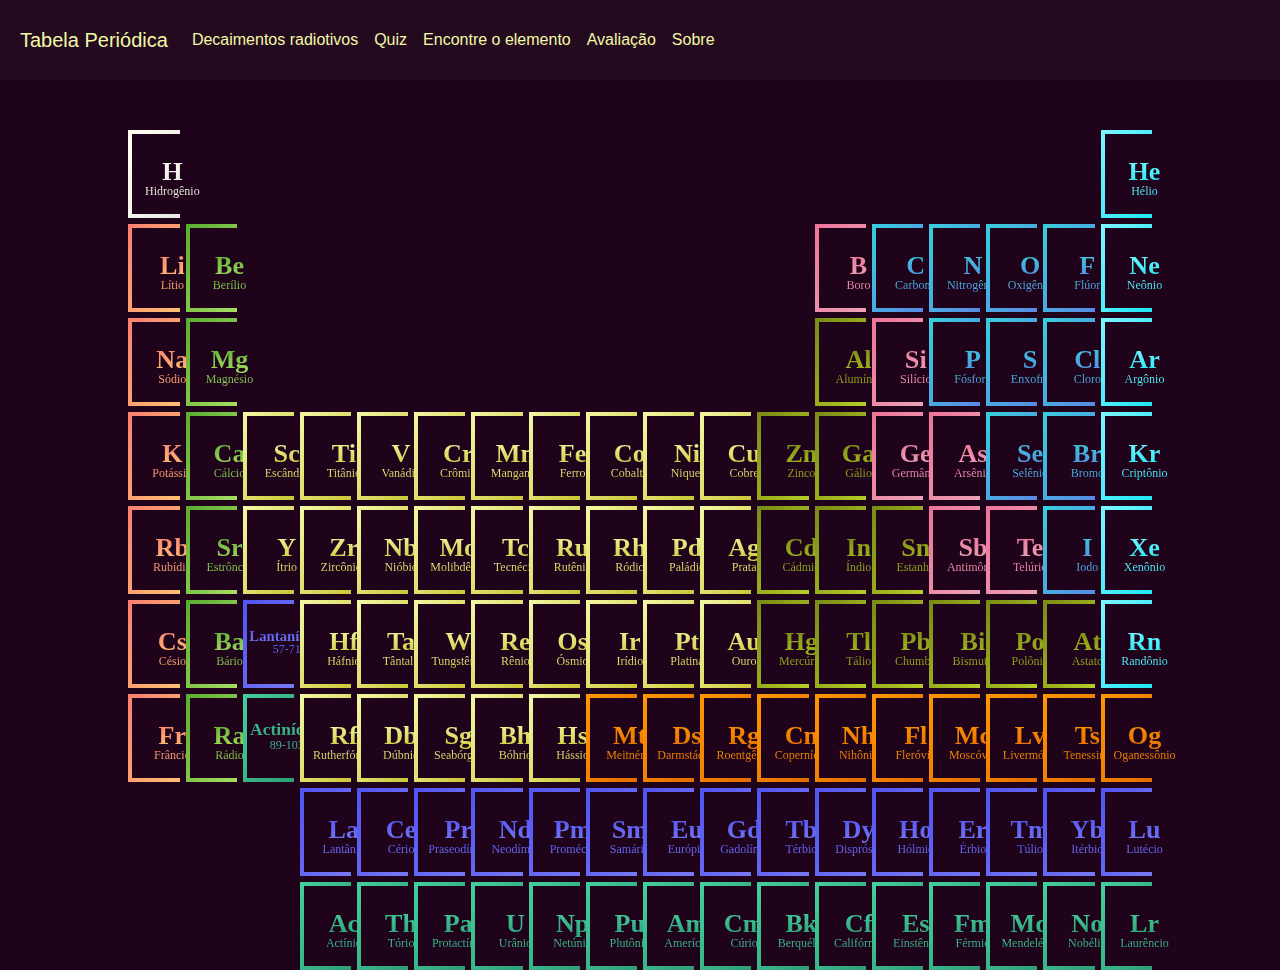
<file: index.html>
<!doctype html>

<html>
	<head> 
		<meta charset="UTF-8">		
 		<title> Tabela Periodica </title>
		<meta name="viewport" content="width=1920, initial-scale=1.0">
		<link rel="stylesheet" href="https://cdn.jsdelivr.net/npm/bootstrap@4.0.0/dist/css/bootstrap.min.css" integrity="sha384-Gn5384xqQ1aoWXA+058RXPxPg6fy4IWvTNh0E263XmFcJlSAwiGgFAW/dAiS6JXm" crossorigin="anonymous">
		<link rel="stylesheet" href="style.css">
		
	</head>
	<body>
		<nav class="navbar navbar-expand-lg">
			<a class="navbar-brand mudar_cor" href="index.html">Tabela Periódica</a>
			<button class="navbar-toggler" type="button" data-toggle="collapse" data-target="#navbarNav" aria-controls="navbarNav" aria-expanded="false" aria-label="Toggle navigation">
			  <span class="navbar-toggler-icon"></span>
			</button>
			<div class="collapse navbar-collapse" id="navbarNav">
			  <ul class="navbar-nav">
				<li class="nav-item">
					<a class="nav-link mudar_cor" href="radiacao.html">Decaimentos radiotivos</a>
				</li>
				<li class="nav-item">
					<a class="nav-link mudar_cor" href="quiz.html">Quiz</a>
				</li>
				<li class="nav-item">
					<a class="nav-link mudar_cor" href="achar.html">Encontre o elemento</a>
				</li>
				<li class="nav-item">
				  <a class="nav-link mudar_cor" href="avaliacao.html">Avaliação</a>
				</li>
				<li class="nav-item">
				  <a class="nav-link mudar_cor" href="sobre.html">Sobre</a>
				</li>
			  </ul>
			</div>
		  </nav>
		
		<div class="tabela">
			<div class="elemento branco-marfim"><button onclick="Modal(0)"><div class="titulo">H</div><div class="texto">Hidrogênio</div></div></button>
			<div class="empty-space-16""></div>
			<div class="elemento seis"><button onclick="Modal(1)"><div class="titulo">He</div><div class="texto">Hélio</div></div></button>
			<div class="elemento tres"><button onclick="Modal(2)"><div class="titulo">Li</div><div class="texto">Lítio</div></div></button>
			<div class="elemento quatro"><button onclick="Modal(3)"><div class="titulo">Be</div><div class="texto">Berílio</div></div></button>
			<div class="empty-space-10""></div>
			<div class="elemento dez"><button onclick="Modal(4)"><div class="titulo">B</div><div class="texto">Boro</div></div></button>
			<div class="elemento dois"><button onclick="Modal(5)"><div class="titulo">C</div><div class="texto">Carbono</div></div></button>
			<div class="elemento dois"><button onclick="Modal(6)"><div class="titulo">N</div><div class="texto">Nitrogênio</div></div></button>
			<div class="elemento dois"><button onclick="Modal(7)"><div class="titulo">O</div><div class="texto">Oxigênio</div></div></button>
			<div class="elemento dois"><button onclick="Modal(8)"><div class="titulo">F</div><div class="texto">Flúor</div></div></button>
			<div class="elemento seis"><button onclick="Modal(9)"><div class="titulo">Ne</div><div class="texto">Neônio</div></div></button>
			<div class="elemento tres"><button onclick="Modal(10)"><div class="titulo">Na</div><div class="texto">Sódio</div></div></button>
			<div class="elemento quatro"><button onclick="Modal(11)"><div class="titulo">Mg</div><div class="texto">Magnésio</div></div></button>
			<div class="empty-space-10""></div>
			<div class="elemento nove"><button onclick="Modal(12)"><div class="titulo">Al</div><div class="texto">Alumínio</div></div></button>
			<div class="elemento dez"><button onclick="Modal(13)"><div class="titulo">Si</div><div class="texto">Silício</div></div></button>
			<div class="elemento dois"><button onclick="Modal(14)"><div class="titulo">P</div><div class="texto">Fósforo</div></div></button>
			<div class="elemento dois"><button onclick="Modal(15)"><div class="titulo">S</div><div class="texto">Enxofre</div></div></button>
			<div class="elemento dois"><button onclick="Modal(16)"><div class="titulo">Cl</div><div class="texto">Cloro</div></div></button>
			<div class="elemento seis"><button onclick="Modal(17)"><div class="titulo">Ar</div><div class="texto">Argônio</div></div></button>
			<div class="elemento tres"><button onclick="Modal(18)"><div class="titulo">K</div><div class="texto">Potássio</div></div></button>
			<div class="elemento quatro"><button onclick="Modal(19)"><div class="titulo">Ca</div><div class="texto">Cálcio</div></div></button>
			<div class="elemento um"><button onclick="Modal(20)"><div class="titulo">Sc</div><div class="texto">Escândio</div></div></button>
			<div class="elemento um"><button onclick="Modal(21)"><div class="titulo">Ti</div><div class="texto">Titânio</div></div></button>
			<div class="elemento um"><button onclick="Modal(22)"><div class="titulo">V</div><div class="texto">Vanádio</div></div></button>
			<div class="elemento um"><button onclick="Modal(23)"><div class="titulo">Cr</div><div class="texto">Crômio</div></div></button>
			<div class="elemento um"><button onclick="Modal(24)"><div class="titulo">Mn</div><div class="texto">Manganês</div></div></button>
			<div class="elemento um"><button onclick="Modal(25)"><div class="titulo">Fe</div><div class="texto">Ferro</div></div></button>
			<div class="elemento um"><button onclick="Modal(26)"><div class="titulo">Co</div><div class="texto">Cobalto</div></div></button>
			<div class="elemento um"><button onclick="Modal(27)"><div class="titulo">Ni</div><div class="texto">Niquel</div></div></button>
			<div class="elemento um"><button onclick="Modal(28)"><div class="titulo">Cu</div><div class="texto">Cobre</div></div></button>
			<div class="elemento nove"><button onclick="Modal(29)"><div class="titulo">Zn</div><div class="texto">Zinco</div></div></button>
			<div class="elemento nove"><button onclick="Modal(30)"><div class="titulo">Ga</div><div class="texto">Gálio</div></div></button>
			<div class="elemento dez"><button onclick="Modal(31)"><div class="titulo">Ge</div><div class="texto">Germânio</div></div></button>
			<div class="elemento dez"><button onclick="Modal(32)"><div class="titulo">As</div><div class="texto">Arsênio</div></div></button>
			<div class="elemento dois"><button onclick="Modal(33)"><div class="titulo">Se</div><div class="texto">Selênio</div></div></button>
			<div class="elemento dois"><button onclick="Modal(34)"><div class="titulo">Br</div><div class="texto">Bromo</div></div></button>
			<div class="elemento seis"><button onclick="Modal(35)"><div class="titulo">Kr</div><div class="texto">Criptônio</div></div></button>
			<div class="elemento tres"><button onclick="Modal(36)"><div class="titulo">Rb</div><div class="texto">Rubídio</div></div></button>
			<div class="elemento quatro"><button onclick="Modal(37)"><div class="titulo">Sr</div><div class="texto">Estrôncio</div></div></button>
			<div class="elemento um"><button onclick="Modal(38)"><div class="titulo">Y</div><div class="texto">Ítrio</div></div></button>
			<div class="elemento um"><button onclick="Modal(39)"><div class="titulo">Zr</div><div class="texto">Zircônico</div></div></button>
			<div class="elemento um"><button onclick="Modal(40)"><div class="titulo">Nb</div><div class="texto">Nióbio</div></div></button>
			<div class="elemento um"><button onclick="Modal(41)"><div class="titulo">Mo</div><div class="texto">Molibdênio</div></div></button>
			<div class="elemento um"><button onclick="Modal(42)"><div class="titulo">Tc</div><div class="texto">Tecnécio</div></div></button>
			<div class="elemento um"><button onclick="Modal(43)"><div class="titulo">Ru</div><div class="texto">Rutênio</div></div></button>
			<div class="elemento um"><button onclick="Modal(44)"><div class="titulo">Rh</div><div class="texto">Ródio</div></div></button>
			<div class="elemento um"><button onclick="Modal(45)"><div class="titulo">Pd</div><div class="texto">Paládio</div></div></button>
			<div class="elemento um"><button onclick="Modal(46)"><div class="titulo">Ag</div><div class="texto">Prata</div></div></button>
			<div class="elemento nove"><button onclick="Modal(47)"><div class="titulo">Cd</div><div class="texto">Cádmio</div></div></button>
			<div class="elemento nove"><button onclick="Modal(48)"><div class="titulo">In</div><div class="texto">Índio</div></div></button>
			<div class="elemento nove"><button onclick="Modal(49)"><div class="titulo">Sn</div><div class="texto">Estanho</div></div></button>
			<div class="elemento dez"><button onclick="Modal(50)"><div class="titulo">Sb</div><div class="texto">Antimônio</div></div></button>
			<div class="elemento dez"><button onclick="Modal(51)"><div class="titulo">Te</div><div class="texto">Telúrio</div></div></button>
			<div class="elemento dois"><button onclick="Modal(52)"><div class="titulo">I</div><div class="texto">Iodo</div></div></button>
			<div class="elemento seis"><button onclick="Modal(53)"><div class="titulo">Xe</div><div class="texto">Xenônio</div></div></button>
			<div class="elemento tres"><button onclick="Modal(54)"><div class="titulo">Cs</div><div class="texto">Césio</div></div></button>
			<div class="elemento quatro"><button onclick="Modal(55)"><div class="titulo">Ba</div><div class="texto">Bário</div></div></button>
			<div class="elemento sete"><button onclick=""><div class="texto3">Lantanídeo</div><div class="texto">57-71</div></div></button>
			<div class="elemento um"><button onclick="Modal(71)"><div class="titulo">Hf</div><div class="texto">Háfnio</div></div></button>
			<div class="elemento um"><button onclick="Modal(72)"><div class="titulo">Ta</div><div class="texto">Tântalo</div></div></button>
			<div class="elemento um"><button onclick="Modal(73)"><div class="titulo">W</div><div class="texto">Tungstênio</div></div></button>
			<div class="elemento um"><button onclick="Modal(74)"><div class="titulo">Re</div><div class="texto">Rênio</div></div></button>
			<div class="elemento um"><button onclick="Modal(75)"><div class="titulo">Os</div><div class="texto">Ósmio</div></div></button>
			<div class="elemento um"><button onclick="Modal(76)"><div class="titulo">Ir</div><div class="texto">Irídio</div></div></button>
			<div class="elemento um"><button onclick="Modal(77)"><div class="titulo">Pt</div><div class="texto">Platina</div></div></button>
			<div class="elemento um"><button onclick="Modal(78)"><div class="titulo">Au</div><div class="texto">Ouro</div></div></button>
			<div class="elemento nove"><button onclick="Modal(79)"><div class="titulo">Hg</div><div class="texto">Mercúrio</div></div></button>
			<div class="elemento nove"><button onclick="Modal(80)"><div class="titulo">Tl</div><div class="texto">Tálio</div></div></button>
			<div class="elemento nove"><button onclick="Modal(81)"><div class="titulo">Pb</div><div class="texto">Chumbo</div></div></button>
			<div class="elemento nove"><button onclick="Modal(82)"><div class="titulo">Bi</div><div class="texto">Bismuto</div></div></button>
			<div class="elemento nove"><button onclick="Modal(83)"><div class="titulo">Po</div><div class="texto">Polônio</div></div></button>
			<div class="elemento nove"><button onclick="Modal(84)"><div class="titulo">At</div><div class="texto">Astato</div></div></button>
			<div class="elemento seis"><button onclick="Modal(85)"><div class="titulo">Rn</div><div class="texto">Randônio</div></div></button>
			<div class="elemento tres"><button onclick="Modal(86)"><div class="titulo">Fr</div><div class="texto">Frâncio</div></div></button>
			<div class="elemento quatro"><button onclick="Modal(87)"><div class="titulo">Ra</div><div class="texto">Rádio</div></div></button>
			<div class="elemento oito"><button onclick=""><div class="texto2">Actinídeo</div><div class="texto">89-103</div></div></button>
			<div class="elemento um"><button onclick="Modal(103)"><div class="titulo">Rf</div><div class="texto">Rutherfórdio</div></div></button>
			<div class="elemento um"><button onclick="Modal(104)"><div class="titulo">Db</div><div class="texto">Dúbnio</div></div></button>
			<div class="elemento um"><button onclick="Modal(105)"><div class="titulo">Sg</div><div class="texto">Seabórgio</div></div></button>
			<div class="elemento um"><button onclick="Modal(106)"><div class="titulo">Bh</div><div class="texto">Bóhrio</div></div></button>
			<div class="elemento um"><button onclick="Modal(107)"><div class="titulo">Hs</div><div class="texto">Hássio</div></div></button>
			<div class="elemento cinco"><button onclick="Modal(108)"><div class="titulo">Mt</div><div class="texto">Meitnério</div></div></button>
			<div class="elemento cinco"><button onclick="Modal(109)"><div class="titulo">Ds</div><div class="texto">Darmstádtio</div></div></button>
			<div class="elemento cinco"><button onclick="Modal(110)"><div class="titulo">Rg</div><div class="texto">Roentgênio</div></div></button>
			<div class="elemento cinco"><button onclick="Modal(111)"><div class="titulo">Cn</div><div class="texto">Copernício</div></div></button>
			<div class="elemento cinco"><button onclick="Modal(112)"><div class="titulo">Nh</div><div class="texto">Nihônio</div></div></button>
			<div class="elemento cinco"><button onclick="Modal(113)"><div class="titulo">Fl</div><div class="texto">Fleróvio</div></div></button>
			<div class="elemento cinco"><button onclick="Modal(114)"><div class="titulo">Mc</div><div class="texto">Moscóvio</div></div></button>
			<div class="elemento cinco"><button onclick="Modal(115)"><div class="titulo">Lv</div><div class="texto">Livermório</div></div></button>
			<div class="elemento cinco"><button onclick="Modal(116)"><div class="titulo">Ts</div><div class="texto">Tenessino</div></div></button>
			<div class="elemento cinco"><button onclick="Modal(117)"><div class="titulo">Og</div><div class="texto">Oganessônio</div></div></button>
			<div class="empty-space""></div>
			<div class="empty-space""></div>
			<div class="empty-space""></div>
			<div class="elemento sete"><button onclick="Modal(56)"><div class="titulo">La</div><div class="texto">Lantânio</div></div></button>
			<div class="elemento sete"><button onclick="Modal(57)"><div class="titulo">Ce</div><div class="texto">Cério</div></div></button>
			<div class="elemento sete"><button onclick="Modal(58)"><div class="titulo">Pr</div><div class="texto">Praseodímio</div></div></button>
			<div class="elemento sete"><button onclick="Modal(59)"><div class="titulo">Nd</div><div class="texto">Neodímio</div></div></button>
			<div class="elemento sete"><button onclick="Modal(60)"><div class="titulo">Pm</div><div class="texto">Promécio</div></div></button>
			<div class="elemento sete"><button onclick="Modal(61)"><div class="titulo">Sm</div><div class="texto">Samário</div></div></button>
			<div class="elemento sete"><button onclick="Modal(62)"><div class="titulo">Eu</div><div class="texto">Európio</div></div></button>
			<div class="elemento sete"><button onclick="Modal(63)"><div class="titulo">Gd</div><div class="texto">Gadolínio</div></div></button>
			<div class="elemento sete"><button onclick="Modal(64)"><div class="titulo">Tb</div><div class="texto">Térbio</div></div></button>
			<div class="elemento sete"><button onclick="Modal(65)"><div class="titulo">Dy</div><div class="texto">Disprósio</div></div></button>
			<div class="elemento sete"><button onclick="Modal(66)"><div class="titulo">Ho</div><div class="texto">Hólmio</div></div></button>
			<div class="elemento sete"><button onclick="Modal(67)"><div class="titulo">Er</div><div class="texto">Érbio</div></div></button>
			<div class="elemento sete"><button onclick="Modal(68)"><div class="titulo">Tm</div><div class="texto">Túlio</div></div></button>
			<div class="elemento sete"><button onclick="Modal(69)"><div class="titulo">Yb</div><div class="texto">Itérbio</div></div></button>
			<div class="elemento sete"><button onclick="Modal(70)"><div class="titulo">Lu</div><div class="texto">Lutécio</div></div></button>
			<div class="empty-space""></div>
			<div class="empty-space""></div>
			<div class="empty-space""></div>
			<div class="elemento oito"><button onclick="Modal(88)"><div class="titulo">Ac</div><div class="texto">Actínio</div></div></button>
			<div class="elemento oito"><button onclick="Modal(89)"><div class="titulo">Th</div><div class="texto">Tório</div></div></button>
			<div class="elemento oito"><button onclick="Modal(90)"><div class="titulo">Pa</div><div class="texto">Protactínio</div></div></button>
			<div class="elemento oito"><button onclick="Modal(91)"><div class="titulo">U</div><div class="texto">Urânio</div></div></button>
			<div class="elemento oito"><button onclick="Modal(92)"><div class="titulo">Np</div><div class="texto">Netúnio</div></div></button>
			<div class="elemento oito"><button onclick="Modal(93)"><div class="titulo">Pu</div><div class="texto">Plutônio</div></div></button>
			<div class="elemento oito"><button onclick="Modal(94)"><div class="titulo">Am</div><div class="texto">Amerício</div></div></button>
			<div class="elemento oito"><button onclick="Modal(95)"><div class="titulo">Cm</div><div class="texto">Cúrio</div></div></button>
			<div class="elemento oito"><button onclick="Modal(96)"><div class="titulo">Bk</div><div class="texto">Berquélio</div></div></button>
			<div class="elemento oito"><button onclick="Modal(97)"><div class="titulo">Cf</div><div class="texto">Califórnio</div></div></button>
			<div class="elemento oito"><button onclick="Modal(98)"><div class="titulo">Es</div><div class="texto">Einstênio</div></div></button>
			<div class="elemento oito"><button onclick="Modal(99)"><div class="titulo">Fm</div><div class="texto">Férmio</div></div></button>
			<div class="elemento oito"><button onclick="Modal(100)"><div class="titulo">Md</div><div class="texto">Mendelévio</div></div></button>
			<div class="elemento oito"><button onclick="Modal(101)"><div class="titulo">No</div><div class="texto">Nobélio</div></div></button>
			<div class="elemento oito"><button onclick="Modal(102)"><div class="titulo">Lr</div><div class="texto">Laurêncio</div></div></button>
		</div>
		<div id="myModal" class="modal">
		<div class="modal-content">
			<span class="close">&times;</span>
			<h1 class ="elemento-titulo" id="nome-elemento"></h1>
			<p class ="informacoes" id="numero-atomico"></p>
			<p class ="informacoes"id="simbolo"></p>
			<p class ="informacoes"id="massa"></p>
			<p class ="informacoes"id="familia"></p>
			<p class ="informacoes"id="classificacao"></p>
			<p class ="informacoes"id="distribuicao"></p>
			<p class ="informacoes"id="fusao"></p>
			<p class ="informacoes"id="ebulicao"></p>
			<p class ="informacoes"id="quem-descobriu"></p>
			<p class ="informacoes"id="ano-descoberto"></p>
		</div>
		</div>
		
		<script type="text/javascript">
			function Modal(z) {
				var elementos = ["Hidrogênio","Hélio","Lítio","Berílio","Boro","Carbono","Nitrogênio","Oxigênio", "Flúor", "Neônio","Sódio","Magnésio","Alumínio","Silício","Fósforo",
				"Enxofre","Cloro","Argônio","Potássio","Cálcio","Escândio","Titânio","Vanádio","Crômio","Manganês","Ferro","Cobalto","Níquel","Cobre","Zinco","Gálio","Germânio","Arsênio",
				"Selênio","Bromo","Criptônio","Rubídio","Estrôncio","Ítrio","Zircônico","Nióbio","Molibdênio","Tecnécio","Rutênio","Ródio","Paládio","Prata","Cádmio","Índio","Estanho","Antimônio",
				"Telúrio","Iodo","Xenônio","Césio","Bário","Lantânio","Cério","Praseodímio","Neodímio","Promécio","Samário","Európio","Gadolínio","Térbio","Disprósio","Hólmio","Érbio","Túlio","Itérbio",
				"Lutécio","Háfnio","Tântalo","Tungstênio","Rênio","Ósmio","Irídio","Platina","Ouro","Mercúrio","Tálio","Chumbo","Bismuto","Polônio","Astato","Randônio","Frâncio","Rádio",
				"Actínio","Tório","Protactínio","Urânio","Netúnio","Plutônio","Amerício","Cúrio","Berquélio","Califórnio","Einstênio","Férmio","Mendelévio","Nobélio","Laurêncio",
				"Rutherfórdio","Dúbnio","Seabórgio","Bóhrio","Hássio","Meitnério","Darmstádtio","Roentgênio","Copernício","Nihônio","Fleróvio","Moscóvio","Livermório","Tenessino","Oganessônio"];
				var simbolos = ["H","He","Li","Be","B","C","N","O","F","Ne","Na","Mg","Al","Si","P","S","Cl","Ar","K","Ca","Sc","Ti","V","Cr","Mn","Fe","Co","Ni","Cu","Zn","Ga","Ge","As","Se","Br",
				"Kr","Rb","Sr","Y","Zr","Nb","Mo","Tc","Ru","Rh","Pd","Ag","Cd","In","Sn","Sb","Te","I","Xe","Cs","Ba","La","Ce","Pr","Nd","Pm","Sm","Eu","Gd","Tb","Dy","Ho","Er","Tm","Yb","Lu","Hf",
				"Ta","W","Re","Os","Ir","Pt","Au","Hg","Tl","Pb","Bi","Po","At","Rn","Fr","Ra","Ac","Th","Pa","U","Np","Pu","Am","Cm","Bk","Cf","Es","Fm","Md","No","Lr","Rf","Db","Sg","Bh","Hs","Mt",
				"Ds","Rg","Cn","Nh","Fl","Mc","Lv","Ts","Og"];
				var massa = ["1","4","6.94","9.01","10.81","12.01","14","15.99","18.99","20.18","22.99","24.30","26.98","28.08","30.97","32.06","35.45","39.94","39.09","40.07","44.95","47.86","50.94",
				"51.99","54.93","55.84","58.93","58.69","63.54","65.94","69.72","72.64","74.92","78.96","79.90","83.79","85.46","87.62","88.90","91.22","92.90","95.94","98","101.7","102.90","106.42",
				"107.82","112.41","114.81","118.71","121.76","127.6","126.90","131.29","132.90","137.32","138.90","140.11","140.90","144.24","145","150.36","151.96","157.25","158.92","162.5","164.93",
				"167.25","168.93","173.04","174.96","178.49","180.94","183.84","186.20","190.23","192.21","195.08","196.96","200.59","204.38","207.2","208.98","210","210","220","223","226","227",
				"232.03","231.03","238.02","237","244","243","247","247","251","252","257","258","259","262","261","262","266","264","277","268","271","272","277","286","289","288","293","294","294"];
				var ano = ["1766","1868","1817","1797","1808","N/A","1772","1774","1868","1898","1807","1755","1825","1823","1669","N/A","1774","1894","1807","1808","1879","1791","1801","1797","1774",
				"N/A","1735","1751","9000AC","1746","1875","1886","1250","1817","1826","1898","1861","1790","1794","1789","1801","1778","1937","1844","1803","1803","N/A","1817","1863","N/A","1600AC",
				"1782","1811","1898","1860","1808","1839","1803","1885","1885","1945","1879","1901","1880","1843","1886","1878","1843","1879","1878","1907","1923","1802","1783","1925","1803","1803","1735",
				"N/A","N/A","1861","N/A","1753","1898","1940","1900","1939","1898","1899","1828","1913","1789","1940","1940","1944","1944","1949","1950","1952","1953","1955","1958","1961","1964","1967","1974"
				,"1981","1984","1982","1994","1994","1996","2003","1998","2003","2000","2010","2006"];
				var familia = ["Metais Alcalinos","Gases Nobres","Metais Alcalinos","Metais Alcalinos-Terrosos","Família do Boro","Família do Carbono","Família do Nitrogênio","Calcogênios","Halogênios","Gases Nobres","Metais Alcalinos","Metais Alcalinos-Terrosos","Família do Boro","Família do Carbono","Família do Nitrogênio","Calcogênios","Halogênios","Gases Nobres","Metais Alcalinos","Metais Alcalinos-Terrosos","Metais de Transição","Metais de Transição","Metais de Transição","Metais de Transição","Metais de Transição","Metais de Transição","Metais de Transição","Metais de Transição","Metais de Transição","Metais de Transição","Família do Boro","Família do Carbono","Família do Nitrogênio","Calcogênios","Halogênios",
				"Gases Nobres","Metais Alcalinos","Metais Alcalinos-Terrosos","Metais de Transição","Metais de Transição","Metais de Transição","Metais de Transição","Metais de Transição","Metais de Transição","Metais de Transição","Metais de Transição","Metais de Transição","Metais de Transição","Família do Boro","Família do Carbono","Família do Nitrogênio","Calcogênios","Halogênios","Gases Nobres","Metais Alcalinos","Metais Alcalinos-Terrosos","Metais de Transição","Metais de Transição","Metais de Transição","Metais de Transição","Metais de Transição","Metais de Transição","Metais de Transição","Metais de Transição","Metais de Transição","Metais de Transição","Metais de Transição","Metais de Transição","Metais de Transição","Metais de Transição","Metais de Transição","Metais de Transição","Metais de Transição","Metais de Transição",
				"Metais de Transição","Metais de Transição","Metais de Transição","Metais de Transição","Metais de Transição","Metais de Transição","Família do Boro","Família do Carbono","Família do Nitrogênio","Calcogênios","Halogênios","Gases Nobres","Metais Alcalinos","Metais Alcalinos-Terrosos","Metais de Transição","Metais de Transição","Metais de Transição","Metais de Transição","Metais de Transição","Metais de Transição","Metais de Transição","Metais de Transição","Metais de Transição","Metais de Transição","Metais de Transição","Metais de Transição","Metais de Transição","Metais de Transição","Metais de Transição","Metais de Transição","Metais de Transição","Metais de Transição","Metais de Transição","Metais de Transição","Metais de Transição","Metais de Transição","Metais de Transição","Metais de Transição","Família do Boro",
				"Família do Carbono","Família do Nitrogênio","Calcogênios","Halogênios","Gases Nobres"];
				var classificacao = ["N/A","Gás nobre","Metal","Metal","Semimetal","Ametal","Ametal","Ametal","Ametal","Gás nobre","Metal","Metal","Metal","Semimetal","Ametal","Ametal","Ametal","Gás nobre"
				,"Metal","Metal","Metal","Metal","Metal","Metal","Metal","Metal","Metal","Metal","Metal","Metal","Metal","Semimetal","Semimetal","Ametal","Ametal","Gás nobre","Metal","Metal","Metal","Metal","Metal","Metal","Metal","Metal","Metal","Metal","Metal","Metal","Metal","Metal","Semimetal","Semimetal","Ametal","Gás nobre"
				,"Metal","Metal","Lantanídeo","Lantanídeo","Lantanídeo","Lantanídeo","Lantanídeo","Lantanídeo","Lantanídeo","Lantanídeo","Lantanídeo","Lantanídeo","Lantanídeo","LantanídeoLantanídeo","Lantanídeo","Lantanídeo","Lantanídeo","Metal","Metal","Metal","Metal","Metal","Metal","Metal","Metal","Metal","Metal","Metal","Metal",
				"Semimetal","Ametal","Gás nobre","Metal","Metal","Actinídeo","Actinídeo","Actinídeo","Actinídeo","Actinídeo","Actinídeo","Actinídeo","Actinídeo","Actinídeo","Actinídeo","Actinídeo","Actinídeo","Actinídeo","Actinídeo","Actinídeo","Metal","Metal","Metal","Metal","Metal","Metal","Metal","Metal","Metal","Metal","Metal","Metal","Metal","Ametal","Gás nobre"];
				var pessoa = ["Henry Cavendish", "William Ramsay, Norman Lockyer, Per Teodor Clave, Pierre Janssen", "Johan August Arfwedson", "Louis Nicolas Vauquelin, Martin Heinrich Klaproth", "Humphry Davy, Joseph Louis Gay-Lussac, Louis Jacques Thénard", 
				"Antoine Lavoisier", "Daniel Rutherford", "Antoine Lavoisier, Joseph Priestley, Carl Wihelm Scheele", "Henri Moissan", "William Ramsay, Morris Travers", "Humphry Davy", "Humphry Davy, Joseph Black", "Hans christian osted", "Antoine Lavoisier, Jöns Jacob Berzelius", 
				"Hennig Brand", "Antoine Lavoisier", "Carl Wilhelm Scheele", "John William Strutt, 3rd Baron Rayleigh, William Ramsay", "Humphry Davy", " Humphry Davy", "Per Teodor Cleve, Lars Fredrik Nilson", "Martin Heinrich Klaproth, William Gregor", "Andrés Manuel del Río", 
				"Louis Nicolas Vauquelin, Martin Heinrich Klaproth", "Carl Wilhelm Scheele, Johan Gottlieb Gahn, Ignatius Gottfried Kaim", "N/A", "Georg Brandt", "Axel Fredrik Cronstedt", "N/A", "N/A", "Paul-Émile Lecoq de Boisbaudran", "Clemens Winkler", "Albertus Magnus", 
				"Jöns Jacob Berzelius, Johan Gottlieb Gahn", "Antoine Jérôme Balard, Carl Jacob Löwig", "William Ramsay, Morris Travers", " Gustav Kirchhoff, Robert Bunsen", "Humphry Davy, Adair Crawford, William Cruickshank", "Johan Gadolin", "Martin Heinrich Klaproth", 
				"Charles Hatchett", "Carl Wilhelm Scheele", "Emilio Segrè, Carlo Perrier", "Karl Ernst Claus", "William Hyde Wollaston", "William Hyde Wollaston", "N/A", "Friedrich Stromeyer, Karl Samuel Leberecht Hermann", "Ferdinand Reich", "N/A", "N/A", 
				"Martin Heinrich Klaproth, Franz-Joseph Müller von Reichenstein", "Bernard Courtois", "William Ramsay, Morris Travers", "Gustav Kirchhoff, Robert Bunsen", "Humphry Davy, Carl Wilhelm Scheele", "Carl Gustaf Mosander", "Jöns Jacob Berzelius, Martin Heinrich Klaproth, Carl Gustaf Mosander", 
				"N/A", "N/A", "Jacob A. Marinsky, Charles D. Coryell, Lawrence E. Glendenin", "Paul-Émile Lecoq de Boisbaudran, Eugène-Anatole Demarçay", "Paul-Émile Lecoq de Boisbaudran, Eugène-Anatole Demarçay", "Paul-Émile Lecoq de Boisbaudran, Jean Charles Galissard de Marignac", "Carl Gustaf Mosander", "Paul-Émile Lecoq de Boisbaudran", "Per Teodor Cleve, Marc Delafontaine, Jacques-Louis Soret", 
				"Carl Gustaf Mosander", "Per Teodor Cleve", "Jean Charles Galissard de Marignac", "N/A", "George de Hevesy, Dirk Coster", "N/A", "Carl Wilhelm Scheele", "Walter Noddack, Ida Noddack, Otto Berg", "Smithson Tennant", "Smithson Tennant", "Antonio de Ulloa", "N/A", "N/A", "N/A", "N/A", "Claude François Geoffroy", "Marie Curie, Pierre Curie", "Emilio Segrè", "N/A", "N/A", "Marie Curie, Pierre Curie", 
				"André-Louis Debierne", "Jöns Jacob Berzelius", "N/A", "Martin Heinrich Klaproth", "Edwin McMillan, Philip Abelson", "Glenn T. Seaborg, Edwin McMillan, Arthur Wahl, Joseph W. Kennedy", "Glenn T. Seaborg, Albert Ghiorso, Ralph A. James", " Glenn T. Seaborg, Albert Ghiorso, Ralph A. James", "Glenn T. Seaborg, Albert Ghiorso", "Glenn T. Seaborg, Albert Ghiorso",
				"Glenn T. Seaborg, Albert Ghiorso", "Glenn T. Seaborg, Albert Ghiorso", "Glenn T. Seaborg, Albert Ghiorso", "Glenn T. Seaborg, Joint Institute for Nuclear Research", "Albert Ghiorso", "Albert Ghiorso, Joint Institute for Nuclear Research", "Albert Ghiorso, Joint Institute for Nuclear Research", "N/A", "N/A", "N/A", "N/A", "Sigurd Hofmann", 
				"Victor Ninov, Sigurd Hofmann", "Victor Ninov, Sigurd Hofmann", "N/A", "Yuri Oganessian, Sigurd Hofmann, Flerov Laboratory of Nuclear Reactions", "Joint Institute for Nuclear Research", "Joint Institute for Nuclear Research, Yuri Oganessian", "Joint Institute for Nuclear Research, Yuri Oganessian", "Joint Institute for Nuclear Research, Yuri Oganessian"];
				var distribuicao = ["1s1","1s2","1s2 2s1","1s2 2s2","1s2 2s2 2p1","1s2 2s2 2p2","1s2 2s2 2p3","1s2 2s2 2p4","1s2 2s2 2p5","1s2 2s2 2p6","[Ne] 3s1","[Ne] 3s2","[Ne] 3s2 3p1","[Ne] 3s2 3p2","[Ne] 3s2 3p3","[Ne] 3s2 3p4","[Ne] 3s2 3p5","[Ne] 3s2 3p6","[Ar] 4s1","[Ar] 4s2","[Ar] 3d1 4s2","[Ar] 3d2 4s2","[Ar] 3d3 4s2","[Ar] 3d5 4s1","[Ar] 3d5 4s2","[Ar] 3d6 4s2","[Ar] 3d7 4s2","[Ar] 3d8 4s2","[Ar] 3d10 4s1","[Ar] 3d10 4s2","[Ar] 3d10 4s2 4p1","[Ar] 3d10 4s2 4p2","[Ar] 3d10 4s2 4p3","[Ar] 3d10 4s2 4p4","[Ar] 3d10 4s2 4p5","[Ar] 3d10 4s2 4p6","[Kr] 5s1","[Kr] 5s2","[Kr] 4d1 5s2","[Kr] 4d2 5s2","[Kr] 4d4 5s1","[Kr] 4d5 5s1","[Kr] 4d5 5s2","[Kr] 4d7 5s1","[Kr] 4d8 5s1","[Kr] 4d10 5s0","[Kr] 4d10 5s1","[Kr] 4d10 5s2","[Kr] 4d10 5s2 5p1","[Kr] 4d10 5s2 5p2","[Kr] 4d10 5s2 5p3","[Kr] 4d10 5s2 5p4","[Kr] 4d10 5s2 5p5","[Kr] 4d10 5s2 5p6",
				"[Xe] 6s1","[Xe] 6s2","[Xe] 5d1 6s2","[Xe] 4f1 5d1 6s2","[Xe] 4f3 6s2","[Xe] 4f4 6s2","[Xe]  4f5 6s2","[Xe] 4f6 6s2","[Xe] 4f7 6s2","[Xe] 4f7 5d1 6s2","[Xe] 4f9 6s2","[Xe] 4f10 6s2","[Xe] 4f11 6s2","[Xe] 4f12 6s2","[Xe] 4f13 6s2","[Xe] 4f14 6s2","4f14 5d1 6s2","[Xe] 4f14 5d2 6s2","[Xe] 4f14 5d3 6s2","[Xe] 4f14 5d4 6s2","[Xe] 4f14 5d5 6s2","[Xe] 4f14 5d6 6s2","[Xe] 4f14 5d7 6s2","[Xe] 4f14 5d9 6s1","[Xe] 4f14 5d10 6s1","[Xe] 4f14 5d10 6s2","[Xe] 4f14 5d10 6s2 6p1","[Xe] 4f14 5d10 6s2 6p2","[Xe] 4f14 5d10 6s2 6p3","[Xe] 4f14 5d10 6s2 6p4","[Xe] 4f14 5d10 6s2 6p5","[Xe] 4f14 5d10 6s2 6p6",
				"[Rn] 7s1","[Rn] 7s2","[Rn] 6d1 7s2","[Rn] 6d2 7s2","[Rn] 5f2 6d1 7s2","[Rn] 5f3 6d1 7s2","[Rn] 5f4 6d1 7s2","[Rn] 5f6 7s2","[Rn] 5f7 7s2","[Rn] 5f7 6d1 7s2","[Rn] 5f9 7s2","[Rn] 5f10 7s2","[Rn] 5f11 7s2","[Rn] 5f12 7s2","[Rn] 5f13 7s2","[Rn] 5f14 7s2","[Rn] 5f14 7s2 7p1","[Rn] 5f14 6d2 7s2","[Rn] 5f14 6d3 7s2","[Rn] 5f14 6d4 7s2","[Rn] 5f14 6d5 7s2","[Rn] 5f14 6d6 7s2","[Rn] 5f14 6d7 7s2","[Rn] 5f14 6d9 7s1","[Rn] 5f14 6d10 7s1","[Rn] 5f14 6d10 7s2","[Rn] 5f14 6d10 7s2 7p1","[Rn] 5f14 6d10 7s2 7p2","[Rn] 5f14 6d10 7s2 7p3","[Rn] 5f14 6d10 7s2 7p4","[Rn] 5f14 6d10 7s2 7p5","[Rn] 5f14 6d10 7s2 7p6"];
				var pontofusao = ["-259.16 °C","-272.2 °C"
				,"180.54 °C","1287 °C","2076 °C","3550 °C","-210.01 °C","-218.79 °C","-219.62 °C","-248.59 °C"
				,"97.794 °C","650 °C","660.32 °C","1410 °C","44.1 °C","112.8 °C","-101.5 °C","-189.35 °C"
				,"63.5 °C","842 °C","1540.85 °C","1668 °C","1910 °C","1907 °C","1246 °C","1538 °C","1495 °C","1455 °C","1084.62 °C","419.53 °C","29.7646 °C","938.25 °C","816.85 °C","220.85 °C","-7.2 °C","-157.36 °C"
				,"39.48 °C","777 °C","1526 °C","1854.85 °C","2477 °C","2623 °C","2203.85 °C","2334 °C","1962.85 °C","1554.9 °C","961.78 °C","321.07 °C","156.63 °C","231.93 °C","630.63 °C","449.51 °C","113.7 °C","-111.75 °C"
				,"28.44 °C","727 °C","920 °C","795 °C","930.85 °C","1020.85 °C","1041.85 °C","1072 °C","826 °C","1311.85 °C","1355.85 °C","1411.85 °C","1474 °C","1528.85 °C","1544.85 °C","819 °C","1663 °C","2227 °C","3019.85 °C","3421.85 °C","3185 °C","3033 °C","2446 °C","1768.3 °C","1064.18 °C","-38.829 °C","304 °C","327.5 °C","271.5 °C","254 °C","301.85 °C","-71 °C"
				,"27 °C","700 °C","1050 °C","1754.85 °C","1568 °C","1132.2 °C","644 °C","639.4 °C","1176 °C","1346.85 °C","984.85 °C","898.85 °C","860 °C","1526.85 °C","826.85 °C","826.85 °C","1627 °C","2100 °C","N/A","N/A","N/A","N/A","N/A","N/A","N/A","N/A","430 °C","N/A","400 °C","N/A","N/A","N/A"];
				var pontoebulicao = ["-252.87 °C","-268.93 °C","1342 °C","2469 °C","4000 °C","4287 °C","-195.79 °C","-182.962 °C","-188.11 °C","-246.046 °C","882.85 °C","1091 °C","2470 °C","2355 °C","280.5 °C","444.6 °C","-34.04 °C","-185.85 °C"
				,"758.85 °C","1483.85 °C","2835.85 °C","3286.85 °C","3407 °C","2671.85 °C","2061 °C","2862 °C","2869.85 °C","2730 °C","2562 °C","907 °C","2400 °C","2833 °C","613 °C","684.85 °C","58.8 °C","-153.415 °C"
				,"688 °C","1381.85 °C","3337.85 °C","4408.85 °C","4927 °C","4638.85 °C","4264.85 °C","4150 °C","3696.85 °C","2963 °C","2162 °C","766.85 °C","2072 °C","2602 °C","1586.85 °C","987.85 °C","184.3 °C","-108.12 °C"
				,"670.85 °C","1897 °C","3463.85 °C","3257 °C","3520 °C","3073.85 °C","2999.85 °C","1793.85 °C","1529 °C","3271.85 °C","3230 °C","2566.85 °C","2694.85 °C","2868 °C","1950 °C","1195.85 °C","3402 °C","4601.85 °C","5456.85 °C","5555 °C","5596.85 °C","5026.85 °C","4428 °C","3825 °C","2700 °C","356.73 °C","1472.85 °C","1749 °C","1564 °C","962 °C","336.85 °C","-61.7 °C"
				,"676.85 °C","1737 °C","3196.85 °C","4786.85 °C","4000 °C","4131 °C","3901.85 °C","3231.85 °C","2606.85 °C","3109.85 °C","2627 °C","1472 °C","996 °C","N/A","N/A","N/A","N/A","5500 °C","N/A","N/A","N/A","N/A","N/A","N/A","N/A","N/A","1130 °C","-60 °C","1100 °C","N/A","610 °C","N/A"];
			
				
				document.querySelector('#nome-elemento').textContent = ''+elementos[z];
				document.querySelector('#numero-atomico').textContent = 'Número Atômico: '+ (z+1);
				document.querySelector('#massa').textContent = 'Massa Atômica: '+ massa[z] +'u';
				document.querySelector('#simbolo').textContent = 'Símbolo: '+ simbolos[z];
				document.querySelector('#quem-descobriu').textContent = 'Descoberto por: '+ pessoa[z];
				document.querySelector('#ano-descoberto').textContent = 'Descoberto em: '+ ano[z];
				document.querySelector('#familia').textContent = 'Família: '+ familia[z];
				document.querySelector('#classificacao').textContent = 'Classificação: '+ classificacao[z];
				document.querySelector('#distribuicao').textContent = 'Distribuição Eletrônica: '+ distribuicao[z];
				document.querySelector('#fusao').textContent = 'Ponto de fusão: '+ pontofusao[z];
				document.querySelector('#ebulicao').textContent = 'Ponto de ebulição: '+ pontoebulicao[z];

	
				var modal = document.getElementById("myModal");
				var btn = document.getElementById("myBtn");
				var span = document.getElementsByClassName("close")[0];
				modal.style.display = "block";
				span.onclick = function() {
			 		modal.style.display = "none";
				}
				window.onclick = function(event) {
			  	if (event.target == modal) {
					modal.style.display = "none";
			  	}
				
			}
			}
		</script>
	</body>
</html>
</file>
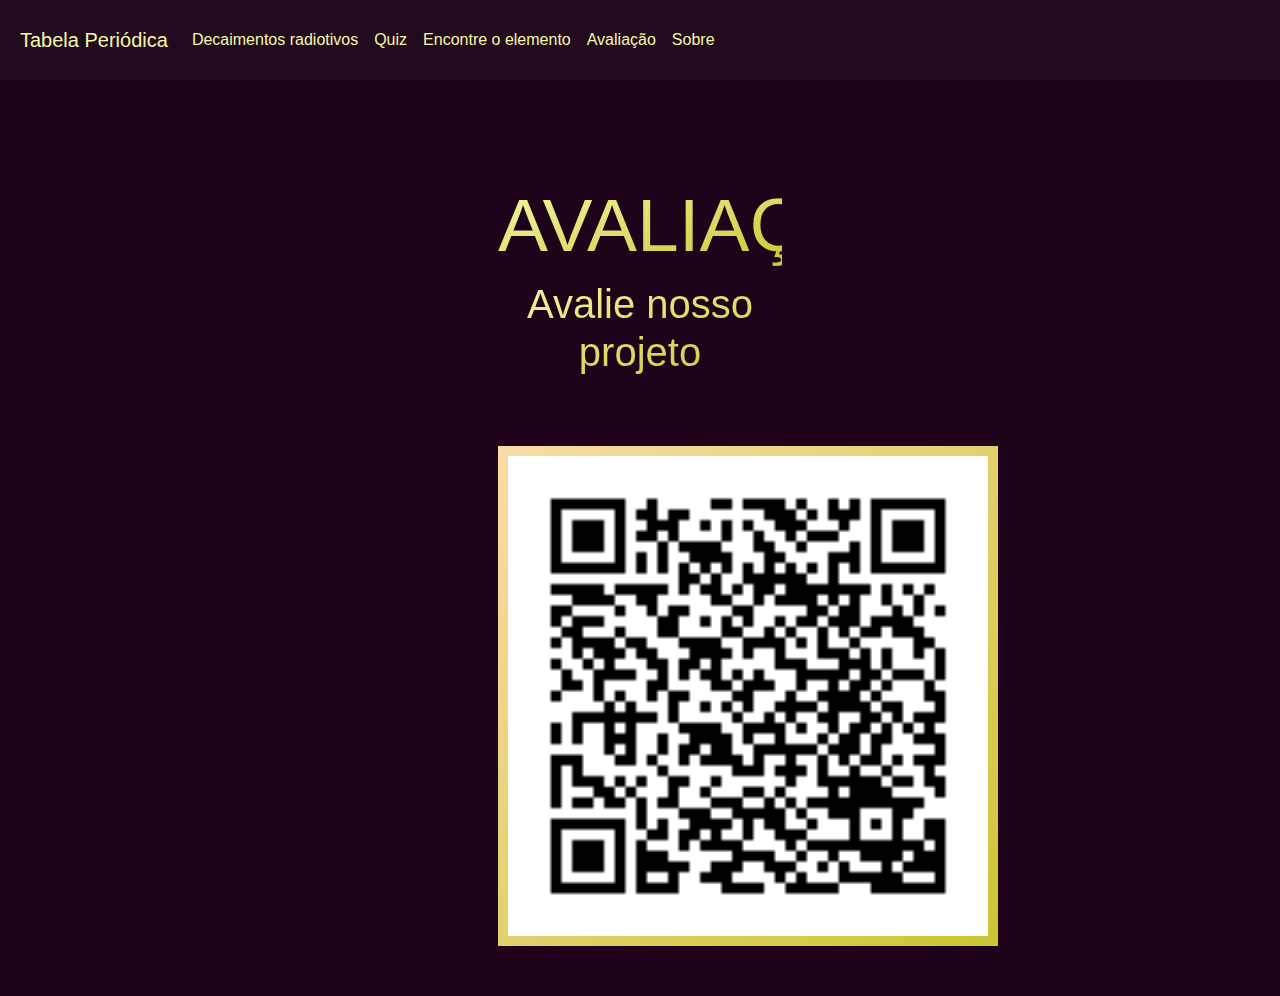
<file: avaliacao.html>
<!doctype html>
<html>
    <head>
        <title>Avaliação</title>
        <meta charset="UTF-8">
        <meta name="viewport" content="width=1920, initial-scale=1.0">
        <link rel="stylesheet" href="https://cdn.jsdelivr.net/npm/bootstrap@4.0.0/dist/css/bootstrap.min.css" integrity="sha384-Gn5384xqQ1aoWXA+058RXPxPg6fy4IWvTNh0E263XmFcJlSAwiGgFAW/dAiS6JXm" crossorigin="anonymous">
	
        <style>
            *:focus:not(a){
              outline:none;
              box-shadow: none !important;
            }
            .navbar{
                 background-color:  rgba(75, 75, 75, 0.1);
                  padding: 20px;
                  margin-bottom: 50px;
                  color: #a7df62;
            }
            body{
              background: #1f031a;
              font-family: "Poppins", sans-serif;

            }
            .avaliacao{
              background-color: #1f031a; 
              border: none;
              margin-left: 35%;
              margin-top: 50px;
              padding: 50px;
              width: 30%; 
              display:block;
              text-align: center;
            }
            h1, h2{
              background: linear-gradient(to bottom right, #f3f9a6 0%, #cbc634 100%);
              -webkit-background-clip: text;
              -webkit-text-fill-color: transparent;
            }
            h1{
              font-size: 75px;
            }
            h2{
              font-size: 40px;
              margin-top: 10px;
              margin-bottom: 70px;
            }
            .imagem{
              background-image: linear-gradient(to bottom right, #f9dca6 0%, #cbc634 100%);
              padding: 10px;
              vertical-align: center;
            }
            .mudar_cor{
              color: #f3f9a6;
            }
            .mudar_cor:hover{
              color:#cbc634; 
            }
        </style>

    </head>
    <body>
      <nav class="navbar navbar-expand-lg">
        <a class="navbar-brand mudar_cor" href="index.html">Tabela Periódica</a>
        <button class="navbar-toggler" type="button" data-toggle="collapse" data-target="#navbarNav" aria-controls="navbarNav" aria-expanded="false" aria-label="Toggle navigation">
          <span class="navbar-toggler-icon"></span>
        </button>
        <div class="collapse navbar-collapse" id="navbarNav">
          <ul class="navbar-nav">
            <li class="nav-item">
              <a class="nav-link mudar_cor" href="radiacao.html">Decaimentos radiotivos</a>
            </li>
            <li class="nav-item">
              <a class="nav-link mudar_cor" href="quiz.html">Quiz</a>
            </li>
            <li class="nav-item">
              <a class="nav-link mudar_cor" href="achar.html">Encontre o elemento</a>
            </li>
            <li class="nav-item">
              <a class="nav-link mudar_cor" href="avaliacao.html">Avaliação</a>
            </li>
            <li class="nav-item">
              <a class="nav-link mudar_cor" href="sobre.html">Sobre</a>
            </li>
          </ul>
        </div>
        </nav>
      
      <div class="avaliacao">
        <h1>AVALIAÇÃO</h1>
        <h2>Avalie nosso projeto</h2>
        <img class='imagem' src="qrcode.png"  height="500" width="500">
        

      </div>
      <script>
        var current_star_level = 0;
        var envios = 0;
        const allstars = document.querySelectorAll('.star');
        allstars.forEach((star,i) =>{
          star.onclick = function(){
            if(envios == 0){
              current_star_level = i + 1;
              document.querySelector('.contador').textContent = current_star_level + ' de 5';
              allstars.forEach((star,j) => {
                if(current_star_level >= j+1){
                  star.innerHTML = '&#9733';
                }else{
                  star.innerHTML = '&#9734';
                }
                })
            }
            }
            
            
          })
        function Enviar() {
            if(envios == 0 && current_star_level != 0){
              console.log(current_star_level);
              document.querySelector('.enviar').textContent = 'Obrigado pela avaliação';
              envios = 1;
            }  
        }
      </script>
    </body>
  </html>
</file>
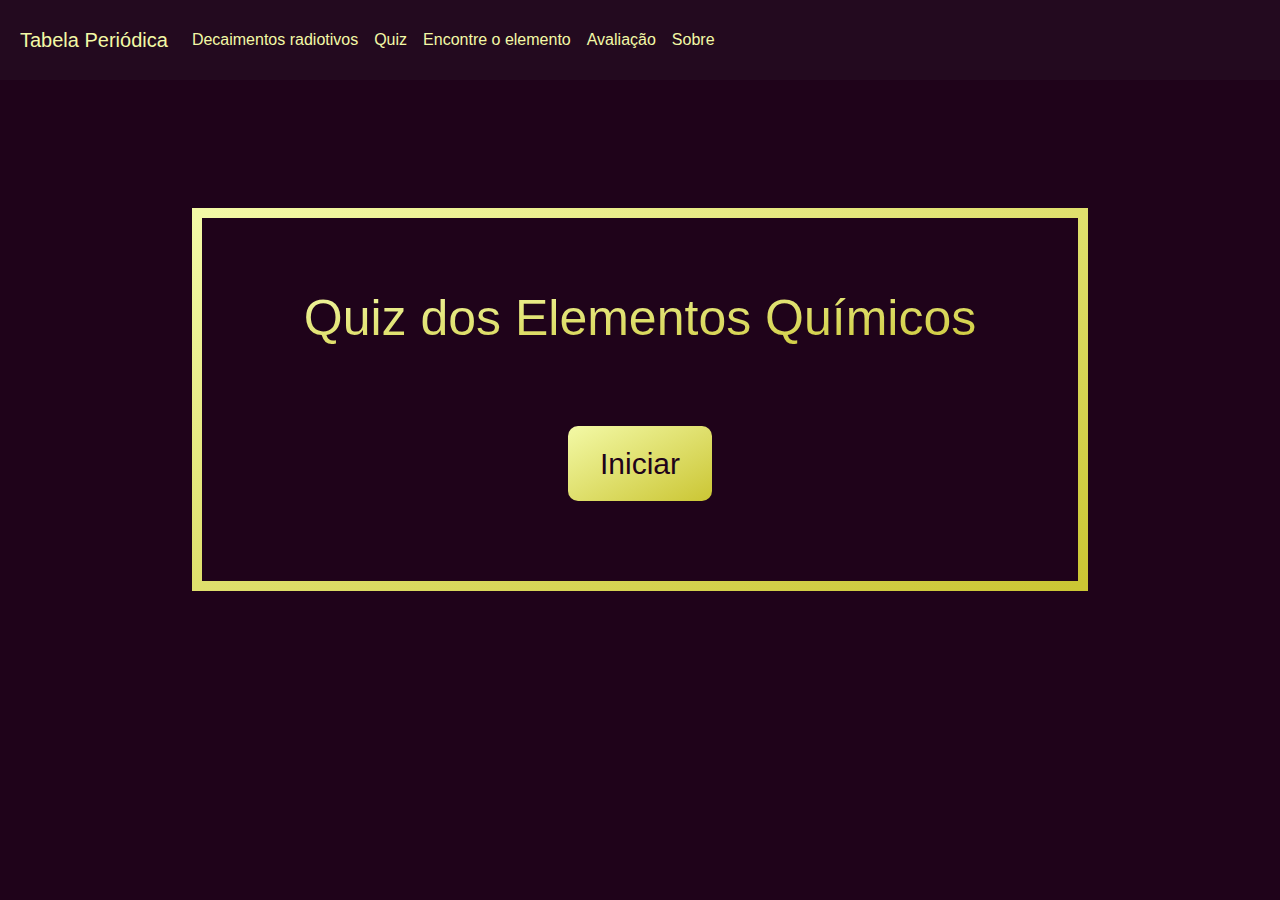
<file: quiz.html>
<!doctype html>
<html>
    <head>
       	 <link rel="stylesheet" href="https://cdn.jsdelivr.net/npm/bootstrap@4.0.0/dist/css/bootstrap.min.css" integrity="sha384-Gn5384xqQ1aoWXA+058RXPxPg6fy4IWvTNh0E263XmFcJlSAwiGgFAW/dAiS6JXm" crossorigin="anonymous">
        <title>Quiz</title>
        <meta name="viewport" content="width=1920, initial-scale=1.0">
        <meta charset="UTF-8">	
        <style>
            *:focus:not(a){
              outline:none;
              box-shadow: none !important;
            }
            .navbar{
                 background-color:  rgba(75, 75, 75, 0.1);
                  padding: 20px;
                  margin-bottom: 50px;
                  color: #e8e8e8;
            }
            body{
                background: #1f031a;
                font-family: "Poppins", sans-serif;
            }
            .organizacao{
              background-color: #1f031a; 
              border-radius: 20px;
              border: 10px solid transparent; 
              border-image: linear-gradient(to bottom right, #f3f9a6 0%, #cbc634 100%);
              border-image-slice: 1;
              margin-top:10%;
              margin-left: 15%;
              padding: 50px;
              width: 70%; 
              display:block;
              text-align: center;
            }
            .pergunta{
                font-size: 50px;
                margin-bottom: 10%;
            }
            .pergunta, .pontuacao, .placar{
                background: linear-gradient(to bottom right, #f3f9a6 0%, #cbc634 100%);
                -webkit-background-clip: text;
                -webkit-text-fill-color: transparent;
            }
            .bts{
                background-image: linear-gradient(to bottom right, #f3f9a6 0%, #cbc634 100%);
                border: none;
                border-radius: 10px;
                color: #1f031a;
                padding: 15px 32px;
                text-align: center;
                text-decoration: none;
                display: inline-block;
                font-size: 30px;
                margin-bottom: 30px;
            }
            
            .pontuacao{
                text-align: center;
                font-size: 20px;
                margin-bottom: 40px;
            }
            .placar{
                text-align: center;
                margin-top: -20px;
                font-size: 20px;
            }

            .mudar_cor{
              color: #f3f9a6;
            }
            .mudar_cor:hover{
              color:#cbc634; 
            }
        
                
            
        </style>
    </head>
    <body>
        <nav class="navbar navbar-expand-lg">
			<a class="navbar-brand mudar_cor" href="index.html">Tabela Periódica</a>
			<button class="navbar-toggler" type="button" data-toggle="collapse" data-target="#navbarNav" aria-controls="navbarNav" aria-expanded="false" aria-label="Toggle navigation">
			  <span class="navbar-toggler-icon"></span>
			</button>
			<div class="collapse navbar-collapse" id="navbarNav">
			  <ul class="navbar-nav">
                <li class="nav-item">
                    <a class="nav-link mudar_cor" href="radiacao.html">Decaimentos radiotivos</a>
                </li>
                <li class="nav-item">
                    <a class="nav-link mudar_cor" href="quiz.html">Quiz</a>
                </li>
                <li class="nav-item">
                    <a class="nav-link mudar_cor" href="achar.html">Encontre o elemento</a>
                </li>
				<li class="nav-item">
				  <a class="nav-link mudar_cor" href="avaliacao.html">Avaliação</a>
				</li>
				<li class="nav-item">
				  <a class="nav-link mudar_cor" href="sobre.html">Sobre</a>
				</li>
			  </ul>
			</div>
		  </nav>
          <div class="organizacao">
            <h2 class="placar"></h2>
            <h2 class="pontuacao"></h2>
            <h1 class="pergunta"></h1>
            <button class="bts botao1" onclick="Enviar(0)"></button>
            <button class="bts botao2" onclick="Enviar(1)"></button>
            <button class="bts botao3" onclick="Enviar(2)"></button>
            <button class="bts botao4" onclick="Enviar(3)"></button>
            <button class="bts botao5" onclick="Enviar(4)"></button>
          </div>
          

          
        <script>
	    var opcao_pergunta = ["Qual é o elemento representado pelo simbolo ", "Qual símbolo representa o elemento ", "Qual o número atômico do elemento ", "Qual a classificação do elemento ", "Qual a família do elemento de distribuição eletrônica "];
	    var pergunta, elemento_sorteado, botao_certo, acerto = 0, total = 1, cont = 0, cor;
	    var nums = [0,0,0,0,0];
	    var elementos = ["Hidrogênio","Hélio","Lítio","Berílio","Boro","Carbono","Nitrogênio","Oxigênio", "Flúor", "Neônio","Sódio","Magnésio","Alumínio","Silício","Fósforo",
	    "Enxofre","Cloro","Argônio","Potássio","Cálcio","Escândio","Titânio","Vanádio","Crômio","Manganês","Ferro","Cobalto","Níquel","Cobre","Zinco","Gálio","Germânio","Arsênio",
	    "Selênio","Bromo","Criptônio","Rubídio","Estrôncio","Ítrio","Zircônico","Nióbio","Molibdênio","Tecnécio","Rutênio","Ródio","Paládio","Prata","Cádmio","Índio","Estanho","Antimônio",
	    "Telúrio","Iodo","Xenônio","Césio","Bário","Lantânio","Cério","Praseodímio","Neodímio","Promécio","Samário","Európio","Gadolínio","Térbio","Disprósio","Hólmio","Érbio","Túlio","Itérbio",
	    "Lutécio","Háfnio","Tântalo","Tungstênio","Rênio","Ósmio","Irídio","Platina","Ouro","Mercúrio","Tálio","Chumbo","Bismuto","Polônio","Astato","Randônio","Frâncio","Rádio",
	    "Actínio","Tório","Protactínio","Urânio","Netúnio","Plutônio","Amerício","Cúrio","Berquélio","Califórnio","Einstênio","Férmio","Mendelévio","Nobélio","Laurêncio",
	    "Rutherfórdio","Dúbnio","Seabórgio","Bóhrio","Hássio","Meitnério","Darmstádtio","Roentgênio","Copernício","Nihônio","Fleróvio","Moscóvio","Livermório","Tenessino","Oganessônio"];		  
        var classificacao = ["N/A","Gás nobre","Metal","Metal","Semimetal","Ametal","Ametal","Ametal","Ametal","Gás nobre","Metal","Metal","Metal","Semimetal","Ametal","Ametal","Ametal","Gás nobre"
        ,"Metal","Metal","Metal","Metal","Metal","Metal","Metal","Metal","Metal","Metal","Metal","Metal","Metal","Semimetal","Semimetal","Ametal","Ametal","Gás nobre","Metal","Metal","Metal","Metal","Metal","Metal","Metal","Metal","Metal","Metal","Metal","Metal","Metal","Metal","Semimetal","Semimetal","Ametal","Gás nobre"
        ,"Metal","Metal","Lantanídeo","Lantanídeo","Lantanídeo","Lantanídeo","Lantanídeo","Lantanídeo","Lantanídeo","Lantanídeo","Lantanídeo","Lantanídeo","Lantanídeo","LantanídeoLantanídeo","Lantanídeo","Lantanídeo","Lantanídeo","Metal","Metal","Metal","Metal","Metal","Metal","Metal","Metal","Metal","Metal","Metal","Metal",
        "Semimetal","Ametal","Gás nobre","Metal","Metal","Actinídeo","Actinídeo","Actinídeo","Actinídeo","Actinídeo","Actinídeo","Actinídeo","Actinídeo","Actinídeo","Actinídeo","Actinídeo","Actinídeo","Actinídeo","Actinídeo","Actinídeo","Metal","Metal","Metal","Metal","Metal","Metal","Metal","Metal","Metal","Metal","Metal","Metal","Metal","Ametal","Gás nobre"];
        var simbolos = ["H","He","Li","Be","B","C","N","O","F","Ne","Na","Mg","Al","Si","P","S","Cl","Ar","K","Ca","Sc","Ti","V","Cr","Mn","Fe","Co","Ni","Cu","Zn","Ga","Ge","As","Se","Br",
		"Kr","Rb","Sr","Y","Zr","Nb","Mo","Tc","Ru","Rh","Pd","Ag","Cd","In","Sn","Sb","Te","I","Xe","Cs","Ba","La","Ce","Pr","Nd","Pm","Sm","Eu","Gd","Tb","Dy","Ho","Er","Tm","Yb","Lu","Hf",
		"Ta","W","Re","Os","Ir","Pt","Au","Hg","Tl","Pb","Bi","Po","At","Rn","Fr","Ra","Ac","Th","Pa","U","Np","Pu","Am","Cm","Bk","Cf","Es","Fm","Md","No","Lr","Rf","Db","Sg","Bh","Hs","Mt",
		"Ds","Rg","Cn","Nh","Fl","Mc","Lv","Ts","Og"];
	    var classes = ["N/A","Gás nobre","Metal","Semimetal","Ametal","Lantanídeo","Actinídeo"];
	    var botoes = [".botao1",".botao2",".botao3",".botao4"];
        var cores = ["","linear-gradient(to bottom right, #f3f9a6 0%, #cbc634 100%)","linear-gradient(to bottom right, #37cfdc 0%, #5a88e5 100%)","linear-gradient(to bottom right, #fa7f72 0%, #ffc171 100%)","linear-gradient(to bottom right, #58ac30 0%, #a7df62 100%)",
        "linear-gradient(to bottom right, rgb(255, 151, 0) 0%, rgb(227, 108, 0) 100%)","linear-gradient(to bottom right, rgba(124,247,255,1) 0%, rgba(31,230,244,1) 100%)","linear-gradient(to bottom right, #5153f3 0%, #787af3 100%)","linear-gradient(to bottom right, rgba(67,207,157,1)0%, rgba(45,158,118,1) 100%)",
        "linear-gradient(to bottom right, #788a15 0%, #b6cf26 100%)","linear-gradient(to bottom right, #ee7498 0%, #eba3b8 100%)"];
        var fam = ["Metais Alcalinos", "Metais Alcalinos-Terrosos","Metais de Transição","Família do Boro","Família do Carbono","Família do Nitrogênio", "Calcogênios","Halogênios","Gases Nobres"];
        var familia = ["Metais Alcalinos","Gases Nobres","Metais Alcalinos","Metais Alcalinos-Terrosos","Família do Boro","Família do Carbono","Família do Nitrogênio","Calcogênios","Halogênios","Gases Nobres","Metais Alcalinos","Metais Alcalinos-Terrosos","Família do Boro","Família do Carbono","Família do Nitrogênio","Calcogênios","Halogênios","Gases Nobres","Metais Alcalinos","Metais Alcalinos-Terrosos","Metais de Transição","Metais de Transição","Metais de Transição","Metais de Transição","Metais de Transição","Metais de Transição","Metais de Transição","Metais de Transição","Metais de Transição","Metais de Transição","Família do Boro","Família do Carbono","Família do Nitrogênio","Calcogênios","Halogênios",
        "Gases Nobres","Metais Alcalinos","Metais Alcalinos-Terrosos","Metais de Transição","Metais de Transição","Metais de Transição","Metais de Transição","Metais de Transição","Metais de Transição","Metais de Transição","Metais de Transição","Metais de Transição","Metais de Transição","Família do Boro","Família do Carbono","Família do Nitrogênio","Calcogênios","Halogênios","Gases Nobres","Metais Alcalinos","Metais Alcalinos-Terrosos","Metais de Transição","Metais de Transição","Metais de Transição","Metais de Transição","Metais de Transição","Metais de Transição","Metais de Transição","Metais de Transição","Metais de Transição","Metais de Transição","Metais de Transição","Metais de Transição","Metais de Transição","Metais de Transição","Metais de Transição","Metais de Transição","Metais de Transição","Metais de Transição",
        "Metais de Transição","Metais de Transição","Metais de Transição","Metais de Transição","Metais de Transição","Metais de Transição","Família do Boro","Família do Carbono","Família do Nitrogênio","Calcogênios","Halogênios","Gases Nobres","Metais Alcalinos","Metais Alcalinos-Terrosos","Metais de Transição","Metais de Transição","Metais de Transição","Metais de Transição","Metais de Transição","Metais de Transição","Metais de Transição","Metais de Transição","Metais de Transição","Metais de Transição","Metais de Transição","Metais de Transição","Metais de Transição","Metais de Transição","Metais de Transição","Metais de Transição","Metais de Transição","Metais de Transição","Metais de Transição","Metais de Transição","Metais de Transição","Metais de Transição","Metais de Transição","Metais de Transição","Família do Boro",
        "Família do Carbono","Família do Nitrogênio","Calcogênios","Halogênios","Gases Nobres"];
        var distribuicao = ["1s1","1s2","1s2 2s1","1s2 2s2","1s2 2s2 2p1","1s2 2s2 2p2","1s2 2s2 2p3","1s2 2s2 2p4","1s2 2s2 2p5","1s2 2s2 2p6","[Ne] 3s1","[Ne] 3s2","[Ne] 3s2 3p1","[Ne] 3s2 3p2","[Ne] 3s2 3p3","[Ne] 3s2 3p4","[Ne] 3s2 3p5","[Ne] 3s2 3p6","[Ar] 4s1","[Ar] 4s2","[Ar] 3d1 4s2","[Ar] 3d2 4s2","[Ar] 3d3 4s2","[Ar] 3d5 4s1","[Ar] 3d5 4s2","[Ar] 3d6 4s2","[Ar] 3d7 4s2","[Ar] 3d8 4s2","[Ar] 3d10 4s1","[Ar] 3d10 4s2","[Ar] 3d10 4s2 4p1","[Ar] 3d10 4s2 4p2","[Ar] 3d10 4s2 4p3","[Ar] 3d10 4s2 4p4","[Ar] 3d10 4s2 4p5","[Ar] 3d10 4s2 4p6","[Kr] 5s1","[Kr] 5s2","[Kr] 4d1 5s2","[Kr] 4d2 5s2","[Kr] 4d4 5s1","[Kr] 4d5 5s1","[Kr] 4d5 5s2","[Kr] 4d7 5s1","[Kr] 4d8 5s1","[Kr] 4d10 5s0","[Kr] 4d10 5s1","[Kr] 4d10 5s2","[Kr] 4d10 5s2 5p1","[Kr] 4d10 5s2 5p2","[Kr] 4d10 5s2 5p3","[Kr] 4d10 5s2 5p4","[Kr] 4d10 5s2 5p5","[Kr] 4d10 5s2 5p6",
        "[Xe] 6s1","[Xe] 6s2","[Xe] 5d1 6s2","[Xe] 4f2 6s2","[Xe] 4f3 6s2","[Xe] 4f4 6s2","[Xe]  4f5 6s2","[Xe] 4f6 6s2","[Xe] 4f7 6s2","[Xe] 4f7 5d1 6s2","[Xe] 4f9 6s2","[Xe] 4f10 6s2","[Xe] 4f11 6s2","[Xe] 4f12 6s2","[Xe] 4f13 6s2","[Xe] 4f14 6s2","4f14 5d1 6s2","[Xe] 4f14 5d2 6s2","[Xe] 4f14 5d3 6s2","[Xe] 4f14 5d4 6s2","[Xe] 4f14 5d5 6s2","[Xe] 4f14 5d6 6s2","[Xe] 4f14 5d7 6s2","[Xe] 4f14 5d9 6s1","[Xe] 4f14 5d10 6s1","[Xe] 4f14 5d10 6s2","[Xe] 4f14 5d10 6s2 6p1","[Xe] 4f14 5d10 6s2 6p2","[Xe] 4f14 5d10 6s2 6p3","[Xe] 4f14 5d10 6s2 6p4","[Xe] 4f14 5d10 6s2 6p5","[Xe] 4f14 5d10 6s2 6p6",
        "[Rn] 7s1","[Rn] 7s2","[Rn] 6d1 7s2","[Rn] 6d2 7s2","[Rn] 5f2 6d1 7s2","[Rn] 5f3 6d1 7s2","[Rn] 5f4 6d1 7s2","[Rn] 5f6 7s2","[Rn] 5f7 7s2","[Rn] 5f7 6d1 7s2","[Rn] 5f9 7s2","[Rn] 5f10 7s2","[Rn] 5f11 7s2","[Rn] 5f12 7s2","[Rn] 5f13 7s2","[Rn] 5f14 7s2","[Rn] 5f14 7s2 7p1","[Rn] 5f14 6d2 7s2","[Rn] 5f14 6d3 7s2","[Rn] 5f14 6d4 7s2","[Rn] 5f14 6d5 7s2","[Rn] 5f14 6d6 7s2","[Rn] 5f14 6d7 7s2","[Rn] 5f14 6d9 7s1","[Rn] 5f14 6d10 7s1","[Rn] 5f14 6d10 7s2","[Rn] 5f14 6d10 7s2 7p1","[Rn] 5f14 6d10 7s2 7p2","[Rn] 5f14 6d10 7s2 7p3","[Rn] 5f14 6d10 7s2 7p4","[Rn] 5f14 6d10 7s2 7p5","[Rn] 5f14 6d10 7s2 7p6"];
	    var  iniciou = 0;
        document.querySelector('.pergunta').textContent = "Quiz dos Elementos Químicos";
        document.querySelector('.botao5').textContent = "Iniciar";
        document.querySelector('.botao1').style.display = "none";
        document.querySelector('.botao2').style.display = "none";
        document.querySelector('.botao3').style.display = "none";
        document.querySelector('.botao4').style.display = "none";
        
	    function NovaPergunta(){
            console.log(distribuicao[50]);
        console.log(familia[50]);   
            document.querySelector('.botao5').style.display = "none";
            document.querySelector('.placar').textContent = total + '/10';
            cor = Math.floor(Math.random() * 10);
		    pergunta =  Math.floor(Math.random() * 5);
		    elemento_sorteado =  Math.floor(Math.random() * 118);
		    botao_certo =  Math.floor(Math.random() * 4);
            
            document.querySelector('.botao1').style.display = "";
            document.querySelector('.botao2').style.display = "";
            document.querySelector('.botao3').style.display = "";
            document.querySelector('.botao4').style.display = "";

            document.querySelector('.botao1').style.backgroundImage=cores[cor];
            document.querySelector('.botao2').style.backgroundImage=cores[cor];
            document.querySelector('.botao3').style.backgroundImage=cores[cor];
            document.querySelector('.botao4').style.backgroundImage=cores[cor];
            document.querySelector('.botao5').style.backgroundImage=cores[cor];

            document.querySelector('.organizacao').style.borderImage=cores[cor];
            document.querySelector('.organizacao').style.borderImageSlice='1';
            document.querySelector('.pergunta').style.background=cores[cor];
            document.querySelector('.pergunta').style.webkitBackgroundClip='text';
            document.querySelector('.pergunta').style.webkitTextFill='transparent';
            document.querySelector('.placar').style.background=cores[cor];
            document.querySelector('.placar').style.webkitBackgroundClip='text';
            document.querySelector('.placar').style.webkitTextFill='transparent';
            document.querySelector('.pontuacao').style.background=cores[cor];
            document.querySelector('.pontuacao').style.webkitBackgroundClip='text';
            document.querySelector('.pontuacao').style.webkitTextFill='transparent';
            document.querySelector('.pontuacao').textContent = "Pontuação: " + acerto;

		    if(pergunta != 3 && pergunta != 4){
                do{
                nums[0] =  Math.floor(Math.random() * 118);
                }while(nums[0] == elemento_sorteado);
                do{
                nums[1] =  Math.floor(Math.random() * 118);
                }while(nums[1] == elemento_sorteado || nums[1] == nums[0]);
                do{
                nums[2] =  Math.floor(Math.random() * 118);
                }while(nums[2] == elemento_sorteado || nums[2] == nums[1] || nums[2] == nums[0]);
                do{
                nums[3] =  Math.floor(Math.random() * 118);
                }while(nums[3] == elemento_sorteado || nums[3] == nums[2] || nums[3] == nums[1] || nums[3] == nums[0]);
                
                if(pergunta == 0){
                    
                    for(var x = 0; x < 4; x++){
                        document.querySelector('.pergunta').textContent = opcao_pergunta[pergunta] + simbolos[elemento_sorteado];
                        document.querySelector(botoes[x]).textContent = elementos[nums[x]];
                    }
                    document.querySelector(botoes[botao_certo]).textContent = elementos[elemento_sorteado];
                }else if(pergunta == 1){
                    document.querySelector('.pergunta').textContent = opcao_pergunta[pergunta] + elementos[elemento_sorteado];
                    for(var x = 0; x < 4; x++){
                        document.querySelector(botoes[x]).textContent = simbolos[nums[x]];
                    }
                    document.querySelector(botoes[botao_certo]).textContent = simbolos[elemento_sorteado];
                }else if(pergunta == 2){
                    document.querySelector('.pergunta').textContent = opcao_pergunta[pergunta] + elementos[elemento_sorteado];
                    for(var x = 0; x < 4; x++){
                        document.querySelector(botoes[x]).textContent = '' + (nums[x] + 1);
                    }
                    document.querySelector(botoes[botao_certo]).textContent = '' + (elemento_sorteado + 1);
                }
            }else if (pergunta == 3){
                document.querySelector('.pergunta').textContent = opcao_pergunta[pergunta] + elementos[elemento_sorteado];
                for(nums[0] = 0; nums[0] < 8; nums[0]++){
                    if (classes[nums[0]] == classificacao[elemento_sorteado])
                        break;
                }
                do{
                nums[1] =  Math.floor(Math.random() * 7);
                }while(nums[1] == nums[0]);
                do{
                nums[2] =  Math.floor(Math.random() * 7);
                }while(nums[2] == nums[1] || nums[2] == nums[0]);
                do{
                nums[3] =  Math.floor(Math.random() * 7);
                }while(nums[3] == nums[2] || nums[3] == nums[1] || nums[3] == nums[0]);
                do{
                nums[4] =  Math.floor(Math.random() * 7);
                }while(nums[4] == nums[3] || nums[4] == nums[2] || nums[4] == nums[1] || nums[4] == nums[0]);
                for(var x = 0; x < 4; x++){
                    document.querySelector(botoes[x]).textContent = classes[nums[x+1]];
                }
                document.querySelector(botoes[botao_certo]).textContent = classes[nums[0]];
            }else{
                document.querySelector('.pergunta').textContent = opcao_pergunta[pergunta] + distribuicao[elemento_sorteado];
                for(nums[0] = 0; nums[0] < 8; nums[0]++){
                    if (fam[nums[0]] == familia[elemento_sorteado])
                        break;
                }
                do{
                nums[1] =  Math.floor(Math.random() * 9);
                }while(nums[1] == nums[0]);
                do{
                nums[2] =  Math.floor(Math.random() * 9);
                }while(nums[2] == nums[1] || nums[2] == nums[0]);
                do{
                nums[3] =  Math.floor(Math.random() * 9);
                }while(nums[3] == nums[2] || nums[3] == nums[1] || nums[3] == nums[0]);
                do{
                nums[4] =  Math.floor(Math.random() * 9);
                }while(nums[4] == nums[3] || nums[4] == nums[2] || nums[4] == nums[1] || nums[4] == nums[0]);
                for(var x = 0; x < 4; x++){
                    document.querySelector(botoes[x]).textContent = fam[nums[x+1]];
                }
                document.querySelector(botoes[botao_certo]).textContent = fam[nums[0]];
            }
        }
        function Enviar(validar){
            if(iniciou == 0){
                if(validar == 4){
                    iniciou = 1;
                    NovaPergunta();
                }
            }else{
                if(cont == 0){
                    cont++;
                    if(validar == botao_certo ){
                    acerto++;
                    }else{
                        document.querySelector(botoes[validar]).style.backgroundImage='linear-gradient(to bottom right, #ff0000 0%, #f73838 100%)';
                    }
                    document.querySelector(botoes[botao_certo]).style.backgroundImage='linear-gradient(to bottom right, #00ff00 0%, #23ff23 100%)';
                    total++;
                    document.querySelector('.pontuacao').textContent = "Pontuação: " + acerto;
                    
                    if(total <= 10){
                        setTimeout(function(){
                        cont = 0;
                        document.querySelector(botoes[validar]).style.backgroundImage=cores[total+1];
                        document.querySelector(botoes[botao_certo]).style.backgroundImage=cores[total+1];
                        NovaPergunta();
                    },1000);
                    }else{
                        setTimeout(function(){
                        document.querySelector('.pergunta').textContent = "Sua pontuação foi: " + acerto + ' de 10';
                        document.querySelector('.botao5').textContent = "Reiniciar";
                        document.querySelector('.botao5').style.display = "";
                        document.querySelector('.botao1').style.display = "none";
                        document.querySelector('.botao2').style.display = "none";
                        document.querySelector('.botao3').style.display = "none";
                        document.querySelector('.botao4').style.display = "none";
                    },1000);
                    }
                }   
                }
            
            if(validar == 4 && total == 11){
                total = 1;
                cont = 0;
                acerto = 0;
                NovaPergunta();
            }
           }
          </script>
    </body>
  </html>
</file>
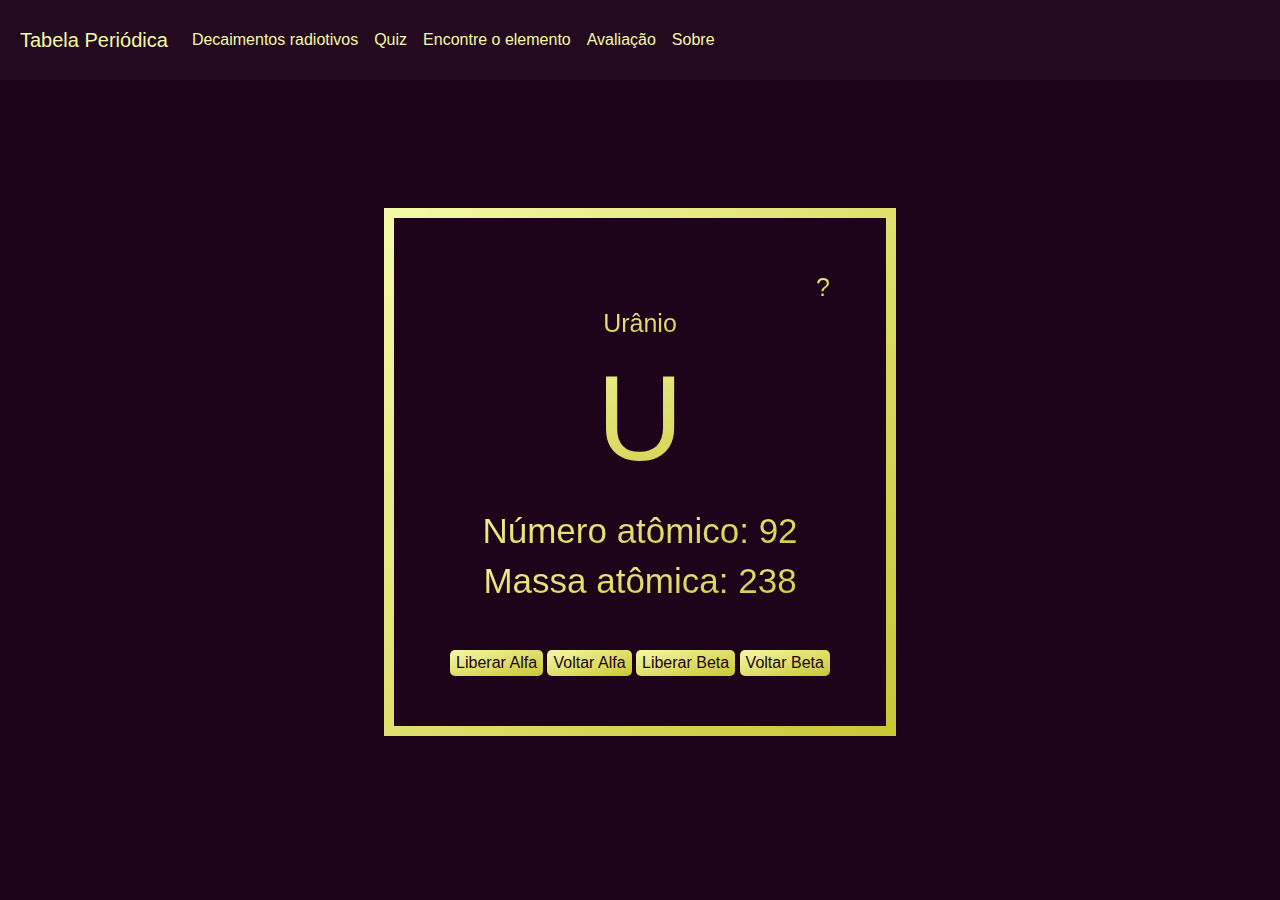
<file: radiacao.html>
<!doctype html>
<html>
    <head>
       	 <link rel="stylesheet" href="https://cdn.jsdelivr.net/npm/bootstrap@4.0.0/dist/css/bootstrap.min.css" integrity="sha384-Gn5384xqQ1aoWXA+058RXPxPg6fy4IWvTNh0E263XmFcJlSAwiGgFAW/dAiS6JXm" crossorigin="anonymous">
        <title>Decaimentos radiotivos</title>
        <meta charset="UTF-8">	
        <meta name="viewport" content="width=1920, initial-scale=1.0">
        <style>
             *:focus:not(a){
              outline:none;
              box-shadow: none !important;
            }
            .navbar{
                 background-color:  rgba(75, 75, 75, 0.1);
                  padding: 20px;
                  margin-bottom: 50px;
                  color: #e8e8e8;
            }
            body{
                background: #1f031a;
                font-family: "Poppins", sans-serif;
            }
            .elemento{
                margin-bottom: 20px;
                font-size: 120px;
                display: flex;
                justify-content: center;

            }
            .num_atom, .massa{
                font-size: 35px;
                display: flex;
                justify-content: center;
            }
            .nome{
                font-size: 25px;
                display: flex;
                justify-content: center;
            }
            .elemento, .num_atom, .massa, .nome{
              background: linear-gradient(to bottom right, #f3f9a6 0%, #cbc634 100%);
              -webkit-background-clip: text;
              -webkit-text-fill-color: transparent;
            }
            .organizacao{
              border: 10px solid transparent; 
              border-image: linear-gradient(to bottom right, #f3f9a6 0%, #cbc634 100%);
              border-image-slice: 1;
              color: #1f031a;
              margin-top:10%;
              margin-left: 30%;
              padding: 50px;
              width: 40%; 
              text-align: center;
            }
            .enviar{
              margin-top: 40px;
              background-image: linear-gradient(to bottom right, #f3f9a6 0%, #cbc634 100%);
              border:none;
              color: #1f031a;
              border-radius: 5px;
            }
            .mudar_cor{
              color: #f3f9a6;
            }
            .mudar_cor:hover{
              color:#cbc634; 
            }
            .modal {
              display: none;
              position: fixed; 
              z-index: 1; 
              left: 0;
              top: 0;
              width: 100%;
              height: 100%;
              overflow: auto; 
              background-color: rgba(0,0,0,0.4); 
            }


            .modal-content {
              background-color: #1f031a; 
              border-radius: 0px 40px 0px 40px;
              color: #e8e8e8;
              margin-top:15%;
              margin-left: 35%;
              padding: 20px;
              padding-top: 0px;
              width: 30%; 
            }
            .info{
              background: linear-gradient(to bottom right, #f3f9a6 0%, #cbc634 100%);
              -webkit-background-clip: text;
              -webkit-text-fill-color: transparent;
              border: none;
              font-size: 25px;
            }
            .alinha{
              text-align: end;
            }


            .close {
              margin-top: 10px;
              color: #000;
              float: right;
              text-align: end;
              font-size: 28px;
              font-weight: bold;
            }

            .close:hover, .close:focus {
              color: black;
              text-decoration: none;
              cursor: pointer;
            }
            .titulo{
              margin-bottom: 50px;
            }
            .texto{
              margin-bottom: 3px;
            }
            h1,h5{
              color:#e8e8e8;
            }
        </style>
    </head>
    <body>
        <nav class="navbar navbar-expand-lg">
			<a class="navbar-brand mudar_cor" href="index.html">Tabela Periódica</a>
			<button class="navbar-toggler" type="button" data-toggle="collapse" data-target="#navbarNav" aria-controls="navbarNav" aria-expanded="false" aria-label="Toggle navigation">
			  <span class="navbar-toggler-icon"></span>
			</button>
			<div class="collapse navbar-collapse" id="navbarNav">
			  <ul class="navbar-nav">
          <li class="nav-item">
            <a class="nav-link mudar_cor" href="radiacao.html">Decaimentos radiotivos</a>
          </li>
          <li class="nav-item">
            <a class="nav-link mudar_cor" href="quiz.html">Quiz</a>
          </li>
          <li class="nav-item">
            <a class="nav-link mudar_cor" href="achar.html">Encontre o elemento</a>
          </li>
          <li class="nav-item">
            <a class="nav-link mudar_cor" href="avaliacao.html">Avaliação</a>
          </li>
          <li class="nav-item">
            <a class="nav-link mudar_cor" href="sobre.html">Sobre</a>
          </li>
          </div>
          </nav>
          <div class="organizacao">
            <div class="alinha"><button class="info" onclick="Modal()">?</button></div>
            <h3 class="nome"></h3>
            <h1 class="elemento"></h1>
            <h2 class="num_atom"></h2>
            <h2 class="massa"></h2>
	  
            <button class="enviar" onclick="Enviar(-2,-4)">Liberar Alfa</button>
            <button class="enviar" onclick="Enviar(2,4)">Voltar Alfa</button>
            <button class="enviar" onclick="Enviar(1,0)">Liberar Beta</button>
            <button class="enviar" onclick="Enviar(-1,0)">Voltar Beta</button>
          </div>
          
          <div id="myModal" class="modal">
            <div class="modal-content">
              <span class="close">&times;</span>
              <h1 class ="titulo">Explicação decaimentos radiotivos</h1>
              <h5><p class ="texto">Os elementos instáveis (radioativos) se desintegram emitindo partículas alfa, beta, radiação, nêutrons e transformando-se em um outro elemento químico sucessivamente até encontrar estabilidade.</p></h5>
              <h5><p class ="texto">Na radiação de uma partícula alfa libera-se do núcleo do átomo 2 prótons e 2 nêutrons, reduzindo em 2 o número atômico e em 4 a massa atômica.</p></h5>
              <h5><p class ="texto">Na radiação de partículas beta negativas, um nêutron no núcleo transforma-se em um próton, aumentando em 1 o número atômico e mantendo a massa atômica.</p></h5>
            </div>
          

          <script>
            var numero_atomico = 92;
            var massa =  238;
            nomes = ["Chumbo","Bismuto","Polônio","Astato","Randônio","Frâncio","Rádio","Actínio","Tório","Protactínio","Urânio","Netúnio","Plutônio","Amerício","Cúrio","Berquélio","Califórnio","Einstênio","Férmio","Mendelévio","Nobélio","Laurêncio",
				    "Rutherfórdio","Dúbnio","Seabórgio","Bóhrio","Hássio","Meitnério","Darmstádtio","Roentgênio","Copernício","Nihônio","Fleróvio","Moscóvio","Livermório","Tenessino","Oganessônio"];
            elementos = ["Pb","Bi","Po","At","Rn","Fr","Ra","Ac","Th","Pa","U","Np","Pu","Am","Cm","Bk","Cf","Es","Fm","Md","No","Lr","Rf","Db","Sg","Bh","Hs","Mt","Ds","Rg","Cn","Nh","Fl","Mc","Lv","Ts","Og"];
            document.querySelector('.nome').textContent = nomes[numero_atomico-82];
            document.querySelector('.elemento').textContent = elementos[numero_atomico-82];
            document.querySelector('.num_atom').textContent = 'Número atômico: ' + numero_atomico;
            document.querySelector('.massa').textContent = 'Massa atômica: ' + massa;
            function Enviar(z,a) {
                if(numero_atomico >= 84 || z > 0){
                    if(numero_atomico + z <= 118){
                        if(massa + a > (numero_atomico + z) *2){
                          numero_atomico = numero_atomico + z;
  			                  massa = massa + a;
                        }
                      }
		   
                }
                document.querySelector('.nome').textContent = nomes[numero_atomico-82];
                document.querySelector('.elemento').textContent = elementos[numero_atomico-82];
                document.querySelector('.num_atom').textContent = 'Número atômico: ' + numero_atomico;
                document.querySelector('.massa').textContent = 'Massa atômica: ' + massa;
            }


           function Modal(){
            var modal = document.getElementById("myModal");
            var btn = document.getElementById("myBtn");
            var span = document.getElementsByClassName("close")[0];
            modal.style.display = "block";
            span.onclick = function() {
              modal.style.display = "none";
            }
            window.onclick = function(event) {
              if (event.target == modal) {
              modal.style.display = "none";
              }
            }
           }
          </script>
    </body>
  </html>
</file>
<file: style.css>
body{
  font-family: "Poppins", sans-serif;
  background: #1f031a;
}

.navbar{
  background-color:  rgba(75, 75, 75, 0.1);
  padding: 20px;
  margin-bottom: 50px;
  color: #e8e8e8;
}

button{
  height: 80px;
  width: 80px;
  border: none;
  background: #1f031a;
  transition: inherit;
}

.tabela{
  display: grid;
  grid-template-columns: repeat(18, 4%);
  grid-template-rows: repeat(9, 88px);
  grid-gap: 6px;
  margin: auto;
  justify-content: center;
  background: #1f031a;
}

.elemento{
  background: #1f031a;
  padding: 4px;
  position: relative;
  z-index: 1;
  cursor: default;
  transition: all 0.3s ease;
}

.elemento .titulo{
  font: 700 26.1538px "Poppins";
  margin: 0.3em 0 0;
}
.elemento .texto{
  font: 500 12px "Poppins";
  margin-top: -0.2em;
}
.elemento .texto2{
  font: 600 17.5px "Poppins";
  margin-top: -0.2em;
  margin-left: -0.15em;
}
.elemento .texto3{
  font: 600 14.75px "Poppins";
  margin-top: -0.2em;
  margin-left: -0.23em;
}
.elemento:hover{
  transform: scale(1.12);

}
.elemento:hover .titulo, .elemento:hover .texto, .elemento:hover .texto2,.elemento:hover .texto3, .elemento:hover button{
  -webkit-text-fill-color: #222;
  background: transparent;
}
.elemento{
  cursor: pointer;
}
.um{
  background: linear-gradient(to bottom right, #f3f9a6 0%, #cbc634 100%);
} 

.um .titulo, .um .texto{
  background: -webkit-linear-gradient(#f3f9a6, #cbc634);
  -webkit-background-clip: text;
  -webkit-text-fill-color: transparent;
}

.dois{
  background: linear-gradient(to bottom right, #37cfdc 0%, #5a88e5 100%);
}

.dois .titulo, .dois .texto{
  background: -webkit-linear-gradient(#37cfdc, #5a88e5);
  -webkit-background-clip: text;
  -webkit-text-fill-color: transparent;
}

.tres{
  background: linear-gradient(to bottom right, #fa7f72 0%, #ffc171 100%);
}
.tres .titulo, .tres .texto{
  background: -webkit-linear-gradient(#fa7f72, #ffc171);
  -webkit-background-clip: text;
  -webkit-text-fill-color: transparent;
}
.quatro{
  background: linear-gradient(to bottom right, #58ac30 0%, #a7df62 100%);
}
.quatro .titulo, .quatro .texto{
  background: -webkit-linear-gradient(#58ac30, #a7df62);
  -webkit-background-clip: text;
  -webkit-text-fill-color: transparent;
}

.cinco{
  background: linear-gradient(to bottom right, rgb(255, 151, 0) 0%, rgb(227, 108, 0) 100%);
}
.cinco .titulo, .cinco .texto{
  background: -webkit-linear-gradient(rgb(255, 151, 0), rgb(227, 108, 0));
  -webkit-background-clip: text;
  -webkit-text-fill-color: transparent;
}

.seis{
  background: linear-gradient(to bottom right, rgba(124,247,255,1) 0%, rgba(31,230,244,1) 100%);
}
.seis .titulo, .seis .texto{
  background: -webkit-linear-gradient(rgba(124,247,255,1) , rgba(31,230,244,1));
  -webkit-background-clip: text;
  -webkit-text-fill-color: transparent;
}

.sete{
  background: linear-gradient(to bottom right, #5153f3 0%, #787af3 100%);
}
.sete .titulo, .sete .texto, .sete .texto3{
  background: -webkit-linear-gradient(#5153f3, #787af3);
  -webkit-background-clip: text;
  -webkit-text-fill-color: transparent;
}

.oito{
  background: linear-gradient(to bottom right, rgba(67,207,157,1)0%, rgba(45,158,118,1) 100%);
}
.oito .titulo, .oito .texto, .oito .texto2{
  background: -webkit-linear-gradient(rgba(67,207,157,1), rgba(45,158,118,1));
  -webkit-background-clip: text;
  -webkit-text-fill-color: transparent;
}

.nove{
  background: linear-gradient(to bottom right, #788a15 0%, #b6cf26 100%);
}
.nove .titulo, .nove .texto{
  background: -webkit-linear-gradient(#788a15, #a5bd1e);
  -webkit-background-clip: text;
  -webkit-text-fill-color: transparent;
}

.dez{
  background: linear-gradient(to bottom right, #ee7498 0%, #eba3b8 100%);
}
.dez .titulo, .dez .texto{
  background: -webkit-linear-gradient(#ee7498, #eba3b8);
  -webkit-background-clip: text;
  -webkit-text-fill-color: transparent;
}

.branco-marfim{
  background: linear-gradient(to bottom right, #fffff0 0%, #e8e8e8 100%);
}

.branco-marfim .titulo, .branco-marfim .texto{
  background: -webkit-linear-gradient(#fffff0, #e8e8e8);
  -webkit-background-clip: text;
  -webkit-text-fill-color: transparent;
}

.elemento:hover:after{
  top:105%;
  opacity: 1;
}

.empty-space-16{
  grid-column: 17;
}
.empty-space-10{
  grid-column: 12;
}



.modal {
  display: none;
  position: fixed; 
  z-index: 1; 
  left: 0;
  top: 0;
  width: 100%;
  height: 100%;
  overflow: auto; 
  background-color: rgba(0,0,0,0.4); 
}


.modal-content {
  background-color: #1f031a; 
  border-radius: 0px 40px 0px 40px;
  margin-top:15%;
  margin-left: 35%;
  padding: 20px;
  padding-top: 0px;
  width: 30%; 
}
.elemento-titulo{
  align-self: center;
  margin-bottom: 20px;
}
.informacoes{
  margin-left: 10px;
}
.elemento-titulo,.informacoes{
  background: linear-gradient(to bottom right, #f3f9a6 0%, #cbc634 100%);
  -webkit-background-clip: text;
  -webkit-text-fill-color: transparent;
}
.close {
  margin-top: 10px;
  color: #000;
  float: right;
  text-align: end;
  font-size: 28px;
  font-weight: bold;
}

.close:hover, .close:focus {
  color: black;
  text-decoration: none;
  cursor: pointer;
}

.mudar_cor{
  color: #f3f9a6;
}
.mudar_cor:hover{
  color:#cbc634; 
}
</file>
